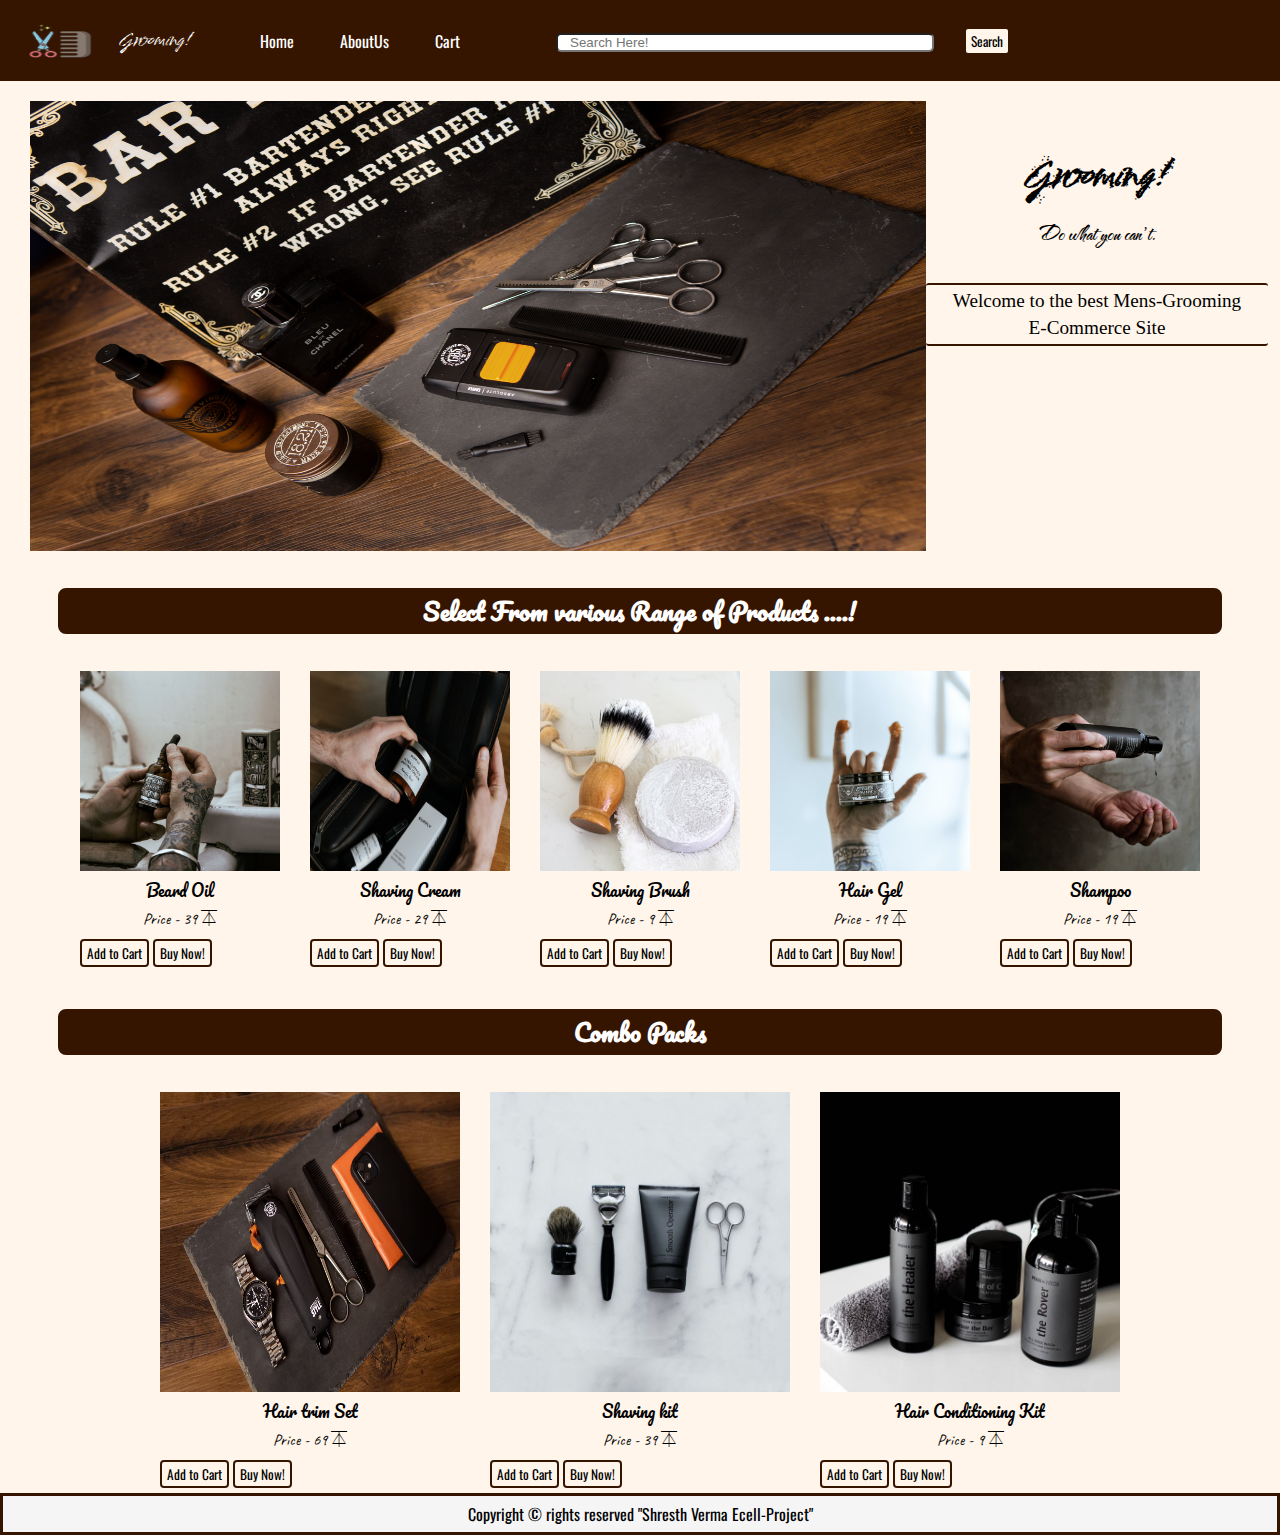
<file: index.html>
<!DOCTYPE html>
<html lang="en">

<head>
  <meta charset="UTF-8">
  <meta http-equiv="X-UA-Compatible" content="IE=edge">
  <meta name="viewport" content="width=device-width, initial-scale=1.0">
  
  <link rel="stylesheet" href="styles.css">
  <link rel="stylesheet" href="utilities.css">
  <link rel="stylesheet" href="responsive.css">
  <link rel="shortcut icon" href="fav.png" type="image/x-icon">

  <title>Grooming!</title>
</head>

<body>
  <header>
    <nav>
      <div class="logo"><img src="logo.png" alt=""><a class="name" href="index.html">Grooming!</a></div>
      <ul>
        <li> </li>
        <li><a href="index.html">Home</a></li>
        <li><a href="about.html">AboutUs</a></li>
        <li><a href="cart.html">Cart</a></li>
        <li>
          <div>
            <input class="search" type="text" placeholder="Search Here!" name="" id="">
            <button class="btn">Search</button>
          </div>
        </li>
      </ul>
    </nav>
  </header>
  <main>
    <div class="container">
      <div class="slider">
        <img class="G1" src="main2.jpeg" alt="">
        <div class="lines">
          <h1 class="wlogo lines">Grooming!</h1>
          <h4 class="text-center l tag">Do what you can’t.</h4>
          <div class="cont">
            <p class=" l text-center">Welcome to the best Mens-Grooming</p>
            <p class=" l text-center">E-Commerce Site</p>
          </div>
        </div>
        

      </div>
      <div class="card">
        <h2 class="hc">Select From various Range of Products ....!</h2>
      </div>
      <div class="cards">
        <div class="card-item">
          <img src="g9.jpeg" alt="" width="200px" height="200px">
          <div class="lines">
            <p class="Product-Name l text-center">Beard Oil</p>
            <p class="price l text-center">Price - 39 ⏄</p>
            <button class="btn l text-center">Add to Cart</button>
            <button class="btn l text-center">Buy Now!</button>
          </div>
        </div>

        <div class="card-item">
          <img src="g2.jpeg" alt="" width="200px" height="200px">
          <div class="lines">
            <p class="Product-Name l text-center">Shaving Cream</p>
            <p class="price l text-center">Price - 29 ⏄</p>
            <button class="btn l text-center">Add to Cart</button>
            <button class="btn l text-center">Buy Now!</button>
          </div>
        </div>

        <div class="card-item">
          <img src="g6.jpeg" alt="" width="200px" height="200px">
          <div class="lines">
            <p class="Product-Name l text-center">Shaving Brush</p>
            <p class="price l text-center">Price - 9 ⏄</p>
            <button class="btn l text-center">Add to Cart</button>
            <button class="btn l text-center">Buy Now!</button>
          </div>
        </div>

        <div class="card-item">
          <img src="g8.jpeg" alt="" width="200px" height="200px">
          <div class="lines">
            <p class="Product-Name l text-center">Hair Gel</p>
            <p class="price l text-center">Price - 19 ⏄</p>
            <button class="btn l text-center">Add to Cart</button>
            <button class="btn l text-center">Buy Now!</button>
          </div>
        </div>

        <div class="card-item">
          <img src="g10.jpeg" alt="" width="200px" height="200px">
          <div class="lines">
            <p class="Product-Name l text-center">Shampoo</p>
            <p class="price l text-center">Price - 19 ⏄</p>
            <button class="btn l text-center">Add to Cart</button>
            <button class="btn l text-center">Buy Now!</button>
          </div>
        </div>
      </div>

      <div class="card">
        <h2 class="hc">Combo Packs</h2>
      </div>
      <div class="cards">
        <div class="card-item">
          <img src="g3.avif" alt="" width="300px" height="300px">
          <div class="lines">
            <p class="Product-Name l text-center">Hair trim Set</p>
            <p class="price l text-center">Price - 69 ⏄</p>
            <button class="btn l text-center">Add to Cart</button>
            <button class="btn l text-center">Buy Now!</button>
          </div>
        </div>

        <div class="card-item">
          <img src="g4.jpeg" alt="" width="300px" height="300px">
          <div class="lines">
            <p class="Product-Name l text-center">Shaving kit</p>
            <p class="price l text-center">Price - 39 ⏄</p>
            <button class="btn l text-center">Add to Cart</button>
            <button class="btn l text-center">Buy Now!</button>
          </div>
        </div>

        <div class="card-item">
          <img src="g7.jpeg" alt="" width="300px" height="300px">
          <div class="lines">
            <p class="Product-Name l text-center">Hair Conditioning Kit</p>
            <p class="price l text-center">Price - 9 ⏄</p>
            <button class="btn l text-center">Add to Cart</button>
            <button class="btn l text-center">Buy Now!</button>
          </div>
        </div>
      </div>
    </div>
  </main>
  <footer class="flex_all_Centre">
    <p> Copyright &copy; rights reserved "Shresth Verma Ecell-Project" </p>
  </footer>
</body>

</html>
</file>
<file: styles.css>
@import url('https://fonts.googleapis.com/css2?family=Oswald:wght@500&display=swap');
@import url('https://fonts.googleapis.com/css2?family=Bebas+Neue&family=Oswald:wght@500&display=swap');
@import url('https://fonts.googleapis.com/css2?family=Caveat&family=Pacifico&family=Splash&family=The+Nautigal&display=swap');
* {
    padding: 0;
    margin: 0;
}
body{
    background-color: #FFF5EA;
}
.container{
    min-height: 87vh;
}
footer {
    background-color: whitesmoke;
    color: black;
    font-family: 'Oswald', sans-serif;
    height: 4vh;
    border: 3px solid #361500;
}

header{
    position:sticky;
    top: 0;
    z-index: 1;
    background-color:#361500;
    font-family: 'Bebas Neue', cursive;
    font-family: 'Oswald', sans-serif;
}
.logo{
    display: flex;
    align-items: center;
  
}
.logo img{
    height: 38px;
    padding: 0px 25px;
    width: 70px;
}
nav{
    display: flex;
    position: sticky ;
}
nav ul{
    height: 9vh;
    display: flex;
    justify-content: flex-start;
    align-items: center;
}
.name{
    color: white;
    text-decoration: none;
    font-family: 'Splash', cursive;
}
nav ul li {
    list-style: none;
    padding:0px 23px;
}
nav ul li a {
    color: white;
    text-decoration: none;
    
}
nav ul li a:hover{
    color: black;
    background-color:antiquewhite;
    text-decoration: none;
    font-style: italic;
    font-weight: bolder;

}
.search{
    width: 350px;
    border-radius: 5px;
    margin: 0 16px 0 50px;
    padding:    0 12px;
}
.form{
    border-radius: 5px;
padding:    0 12px;
}
.G1{
    display: flex;
    justify-content:start;
    margin-left: 15px;
    margin-top: 10px;
    height: 50vh;
    width: 70vw;
}

.slider{
    display: flex;
    justify-content:start;
    margin-left: 15px;
    margin-top: 10px;
    overflow: hidden;
}
.cont{
    font-size:larger;
    border-radius: 3px;
    border-bottom: 2px solid #361500;
    border-top: 2px solid #361500;
    font-family: 'Indie Flower', cursive;
    
}
.wlogo{
    padding: 60px 100px 10px 100px ;
    font-family: 'Splash', cursive;
    font-size:xx-large;
    
}
.tag{
    padding-bottom: 30px;
    font-size: x-large;
    font-family: 'The Nautigal', cursive;
   
}
.hc{
    color: white;
    background-color: #361500;
    font-family: 'Pacifico', cursive;
    display: flex;
    justify-content: center ;
    margin: 10px 0px ;
    border:2px solid  #361500;
    border-radius: 8px;
}
.card{
    max-width: 91vw;
    margin: 37px auto;
    font-family: 'Ubuntu', sans-serif;
}

.cards{
    display: flex; 
    overflow: hidden;
    justify-content: center;
}

.card-item{
    display: inline-flex;
    justify-content: center;
    flex-direction: column;
    margin: 0 15px;
}
.Product-Name{
    font-family: 'Pacifico', cursive;
    
}
.price{
    font-family: 'Caveat', cursive;
}
h3{
    margin-bottom:30px;
}
</file>
<file: utilities.css>
.flex_all_Centre{
    display: flex;
    justify-content: center;
    align-items: center;
}
.btn{
    color: black;
    background-color: #FFF5EA;
    border: 2px solid #361500 ;
    cursor: pointer;
    border-radius: 4px;
    padding: 2px 5px;
    font-family: 'Bebas Neue', cursive;
    font-family: 'Oswald', sans-serif;
    margin-left: 10px;
}
.btn:hover{
    color: white;
    background-color: #361500;
}
.l{
    margin: 5px 0px;
}
.text-center{
    text-align: center;
}
</file>
<file: responsive.css>
@media screen and (max-width:1000px){

    nav{
        flex-direction: column;
    }

    .slider{
        height: 23vh;
    }

    .logo{
        justify-content: center;
        margin: 12px 0;
    }

    nav ul{
        justify-content: center;
    }

    .search{
        justify-content: center;
    }

    .search input{
        margin: 12px 16px;
    }

    nav ul {
        height: 34px;
    }
    .card-item img{ 
        width: 140px;
    }
}
</file>
